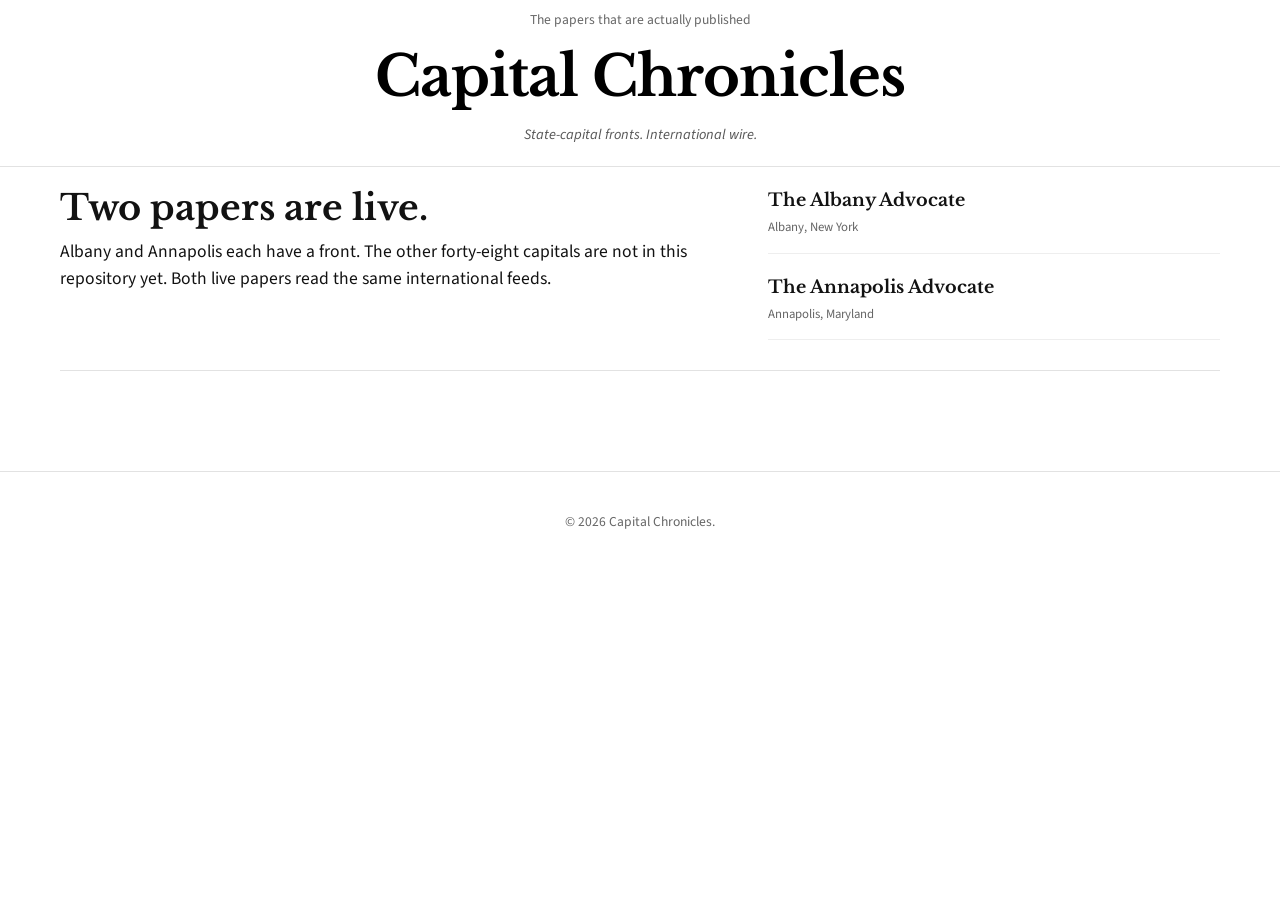
<file: index.html>
<!DOCTYPE html>
<html lang="en">
<head>
  <meta charset="UTF-8">
  <meta name="viewport" content="width=device-width, initial-scale=1.0">
  <title>Capital Chronicles</title>
  <link rel="stylesheet" href="css/style.css">
</head>
<body>
  <div class="header">
    <div class="date-line">The papers that are actually published</div>
    <div class="masthead">Capital Chronicles</div>
    <div class="tagline">State-capital fronts. International wire.</div>
  </div>
  <div class="container">
    <div class="lead-section">
      <div class="lead-story">
        <h1>Two papers are live.</h1>
        <p class="summary">Albany and Annapolis each have a front. The other forty-eight capitals are not in this repository yet. Both live papers read the same international feeds.</p>
      </div>
      <div class="secondary-stories">
        <div class="story-card">
          <h3><a href="albany.html">The Albany Advocate</a></h3>
          <div class="meta">Albany, New York</div>
        </div>
        <div class="story-card">
          <h3><a href="annapolis.html">The Annapolis Advocate</a></h3>
          <div class="meta">Annapolis, Maryland</div>
        </div>
      </div>
    </div>
  </div>
  <div class="footer">&copy; 2026 Capital Chronicles.</div>
</body>
</html>
</file>
<file: css/style.css>
/* NYT-inspired newspaper layout */
@import url('https://fonts.googleapis.com/css2?family=Libre+Baskerville:wght@400;700&family=Source+Sans+3:wght@400;600&display=swap');

* {
  box-sizing: border-box;
  margin: 0;
  padding: 0;
}

body {
  font-family: 'Source Sans 3', Georgia, serif;
  background: #fff;
  color: #121212;
  line-height: 1.5;
}

.header {
  border-bottom: 1px solid #e2e2e2;
  padding: 10px 20px;
  text-align: center;
}

.date-line {
  font-size: 0.85rem;
  color: #666;
  margin-bottom: 5px;
}

.masthead {
  font-family: 'Libre Baskerville', 'Times New Roman', serif;
  font-size: 3.5rem;
  font-weight: 700;
  letter-spacing: -1px;
  margin: 5px 0;
  color: #000;
}

.tagline {
  font-size: 0.9rem;
  font-style: italic;
  color: #555;
  margin-bottom: 10px;
}

.nav {
  display: flex;
  justify-content: center;
  gap: 20px;
  flex-wrap: wrap;
  padding: 8px 0;
  border-top: 1px solid #e2e2e2;
  border-bottom: 2px solid #000;
  font-size: 0.9rem;
  font-weight: 600;
}

.nav a {
  color: #121212;
  text-decoration: none;
}

.nav a:hover {
  text-decoration: underline;
}

.container {
  max-width: 1200px;
  margin: 0 auto;
  padding: 20px;
}

.lead-section {
  display: grid;
  grid-template-columns: 1.5fr 1fr;
  gap: 30px;
  margin-bottom: 40px;
  border-bottom: 1px solid #e2e2e2;
  padding-bottom: 30px;
}

.lead-story h1 {
  font-family: 'Libre Baskerville', serif;
  font-size: 2.2rem;
  line-height: 1.2;
  margin-bottom: 10px;
}

.lead-story .summary {
  font-size: 1.1rem;
  margin-bottom: 15px;
}

.lead-image {
  width: 100%;
  height: 350px;
  object-fit: cover;
  margin-bottom: 10px;
}

.secondary-stories {
  display: flex;
  flex-direction: column;
  gap: 20px;
}

.story-card {
  border-bottom: 1px solid #eee;
  padding-bottom: 15px;
}

.story-card h3 {
  font-family: 'Libre Baskerville', serif;
  font-size: 1.1rem;
  margin-bottom: 5px;
}

.story-card h3 a {
  color: #121212;
  text-decoration: none;
}

.story-card h3 a:hover {
  text-decoration: underline;
}

.meta {
  font-size: 0.8rem;
  color: #666;
}

.grid-section {
  display: grid;
  grid-template-columns: repeat(3, 1fr);
  gap: 25px;
  margin-top: 30px;
}

.grid-card {
  border-bottom: 1px solid #eee;
  padding-bottom: 15px;
}

.grid-card h3 {
  font-family: 'Libre Baskerville', serif;
  font-size: 1rem;
  margin: 8px 0;
}

.grid-card h3 a {
  color: #121212;
  text-decoration: none;
}

.grid-card img {
  width: 100%;
  height: 180px;
  object-fit: cover;
}

.footer {
  text-align: center;
  padding: 40px 20px;
  border-top: 1px solid #e2e2e2;
  margin-top: 40px;
  font-size: 0.85rem;
  color: #666;
}

.loading {
  text-align: center;
  padding: 50px;
  font-size: 1.2rem;
}

@media (max-width: 900px) {
  .lead-section, .grid-section {
    grid-template-columns: 1fr;
  }
  .masthead {
    font-size: 2.5rem;
  }
}
</file>
